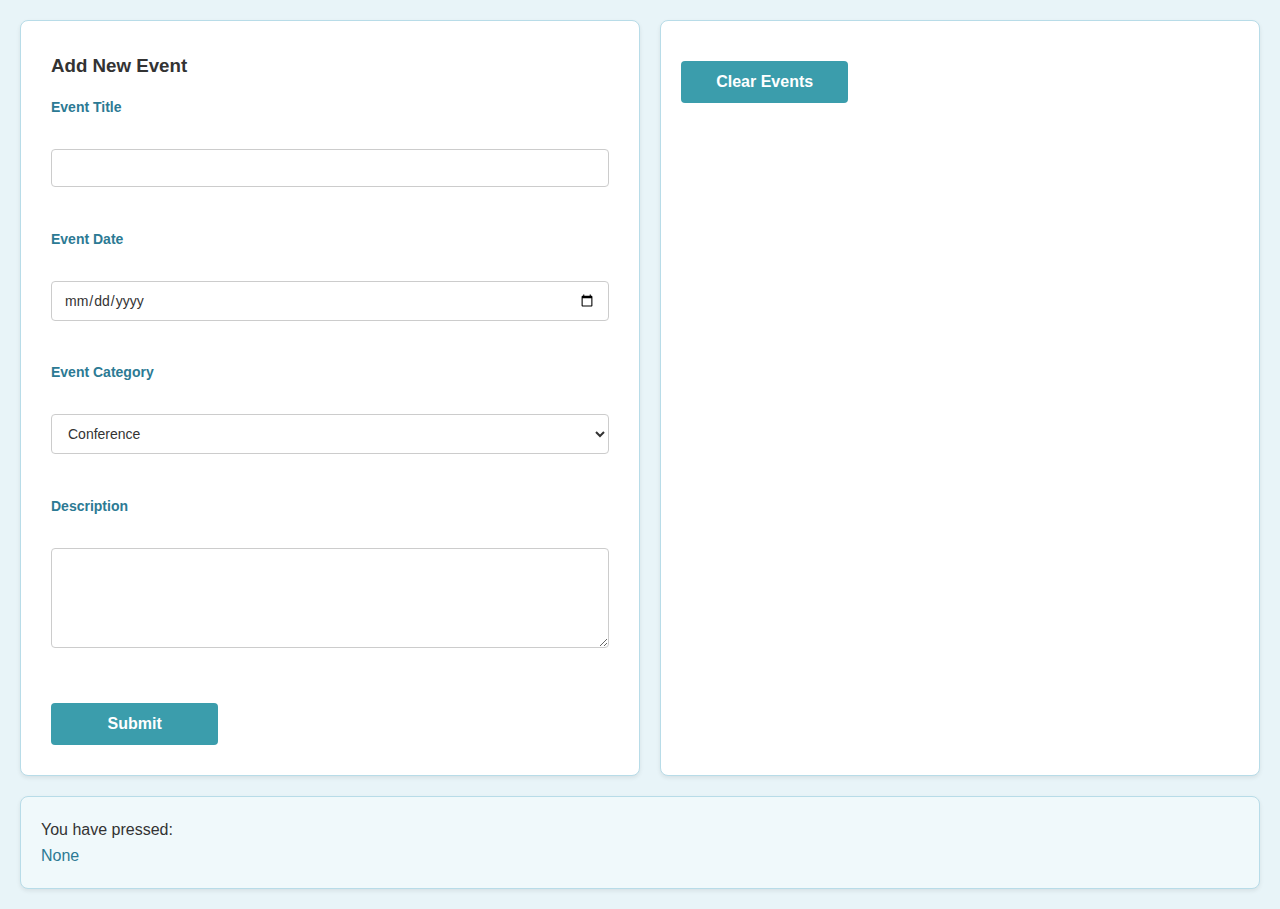
<file: index.html>
<!DOCTYPE html>
<html lang="en">
<head>
    <meta charset="UTF-8">
    <meta name="viewport" content="width=device-width, initial-scale=1.0">
    <title>Document</title>
    <link rel="stylesheet" href="style.css">
</head>
    
<body>
    <div class="form-div">
        <form id="form">
            <h3>Add New Event</h3>
            <label for="eventTitle">Event Title</label>
            <br>
            <input type="text" name="eventTitle" id="eventTitle">
            <br>
            <label for="eventDate">Event Date</label>
            <br>
            <input type="date" name="eventDate" id="eventDate">
            <br>
            <label for="eventCategory">Event Category</label>
            <br>
            <select name="eventCategory" id="eventCategory">
                <option value="Conference">Conference</option>
                <option value="Workshop">Workshop</option>
                <option value="Meetup">Meetup</option>
                <option value="Social">Social</option>
                <option value="Webinar">Webinar</option>
            </select>
            <br>
            <label for="Description">Description</label>
            <br>
            <textarea name="Description" id="Description"></textarea>
            <br>
            <button type="submit">Submit</button>
        </form>
    </div>
    <div class="events-div">
        <!-- Events will be displayed here -->
         <button id="clearEvents">Clear Events</button>
    </div>
    <div class="dom-div">
        <!-- Showing live, the key pressed by user -->
        You have pressed: <div id="keyPressed">None</div>
    </div>
    <script src="script.js"></script>
</body>
</html>
</file>
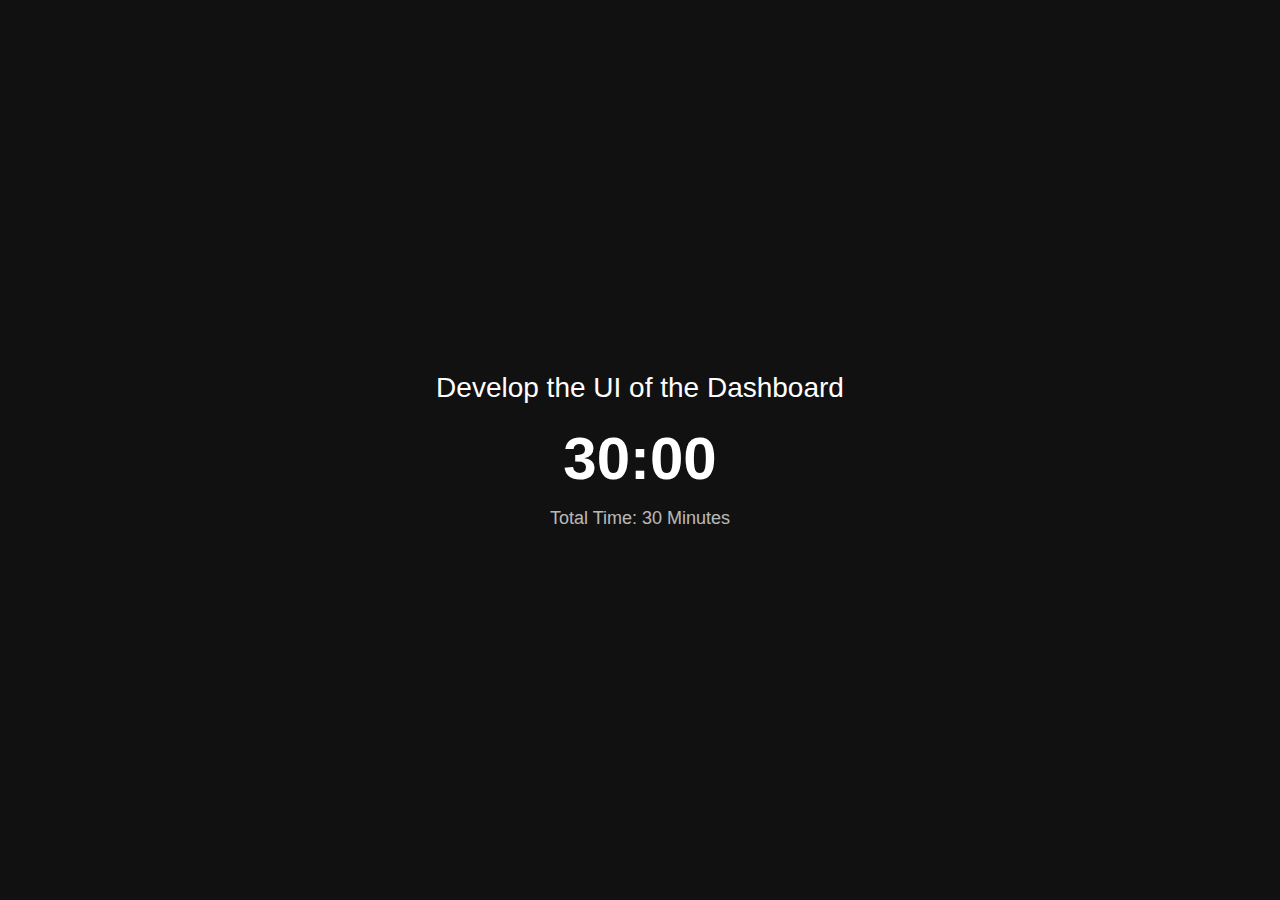
<file: timer.html>
<!DOCTYPE html>
<html>
<head>
    <title>Project Countdown</title>
    <style>
        body {
            margin: 0;
            height: 100vh;
            display: flex;
            flex-direction: column;
            justify-content: center;
            align-items: center;
            font-family: Arial, sans-serif;
            background: #111;
            color: white;
        }
        .task {
            font-size: 28px;
            margin-bottom: 20px;
            text-align: center;
        }
        .timer {
            font-size: 60px;
            font-weight: bold;
        }
        .total {
            margin-top: 15px;
            font-size: 18px;
            opacity: 0.7;
        }
    </style>
</head>
<body>

<div class="task">Develop the UI of the Dashboard</div>
<div class="timer" id="timer">30:00</div>
<div class="total">Total Time: 30 Minutes</div>

<script>
    let totalTime = 30 * 60; // 30 minutes in seconds

    function updateTimer() {
        let minutes = Math.floor(totalTime / 60);
        let seconds = totalTime % 60;

        document.getElementById("timer").innerText =
            (minutes < 10 ? "0" : "") + minutes + ":" +
            (seconds < 10 ? "0" : "") + seconds;

        if (totalTime > 0) {
            totalTime--;
        } else {
            clearInterval(interval);
            alert("Time's up!");
        }
    }

    let interval = setInterval(updateTimer, 1000);
</script>

</body>
</html>
</file>
<file: style.css>
* {
    margin: 0;
    padding: 0;
    box-sizing: border-box;
}

body {
    font-family: Arial, Helvetica, sans-serif;
    background-color: #e8f4f8;
    color: #333;
    line-height: 1.6;
    padding: 20px;
    display: flex;
    flex-wrap: wrap;
    gap: 20px;
}

.form-div {
    flex: 1;
    min-width: 300px;
    padding: 30px;
    background-color: white;
    border-radius: 8px;
    border: 1px solid #b8dce8;
    box-shadow: 0 2px 4px rgba(0, 0, 0, 0.08);
}

form {
    display: flex;
    flex-direction: column;
}

label {
    font-size: 14px;
    font-weight: 600;
    margin-top: 15px;
    margin-bottom: 5px;
    color: #2c7a94;
}

input[type="text"],
input[type="date"],
select,
textarea {
    padding: 10px 12px;
    font-size: 14px;
    border: 1px solid #ccc;
    border-radius: 4px;
    font-family: Arial, Helvetica, sans-serif;
    background-color: white;
    color: #333;
}

input[type="text"]:focus,
input[type="date"]:focus,
select:focus,
textarea:focus {
    outline: none;
    border-color: #666;
    background-color: #fafafa;
}

textarea {
    resize: vertical;
    min-height: 100px;
    margin-bottom: 10px;
}

button {
    margin-left: 1;
    margin-top: 20px;
    padding: 12px;
    width: 30%;
    background-color: #3b9dac;
    color: white;
    font-size: 16px;
    font-weight: 600;
    border: none;
    border-radius: 4px;
    cursor: pointer;
}

button:hover {
    background-color: #2a7a8a;
}

button:active {
    background-color: #1f5a69;
}

.events-div {
    flex: 1;
    min-width: 300px;
    padding: 20px;
    background-color: white;
    border-radius: 8px;
    border: 1px solid #b8dce8;
    box-shadow: 0 2px 4px rgba(0, 0, 0, 0.08);
}

.dom-div {
    flex-basis: 100%;
    padding: 20px;
    background-color: #f0f9fb;
    border-radius: 8px;
    border: 1px solid #b8dce8;
    box-shadow: 0 2px 4px rgba(0, 0, 0, 0.08);
}

.card {
    background-color: #f9f9f9;
    border: 1px solid #d0e8f2;
    border-radius: 6px;
    padding: 15px;
    margin-top: 15px;
    box-shadow: 0 1px 3px rgba(0, 0, 0, 0.06);
    position: relative;
}

.card h3 {
    color: #2c7a94;
    margin-bottom: 10px;
    font-size: 18px;
}

.card p {
    color: #555;
    margin: 8px 0;
    font-size: 13px;
}

.delete-btn {
    position: absolute;
    top: 10px;
    right: 10px;
    background-color: #d32f2f;
    color: white;
    border: none;
    width: 30px;
    height: 30px;
    padding: 0;
    border-radius: 50%;
    font-size: 20px;
    line-height: 1;
    cursor: pointer;
    margin: 0;
}

#keyPressed{
    color: #2c7a94
}
</file>
